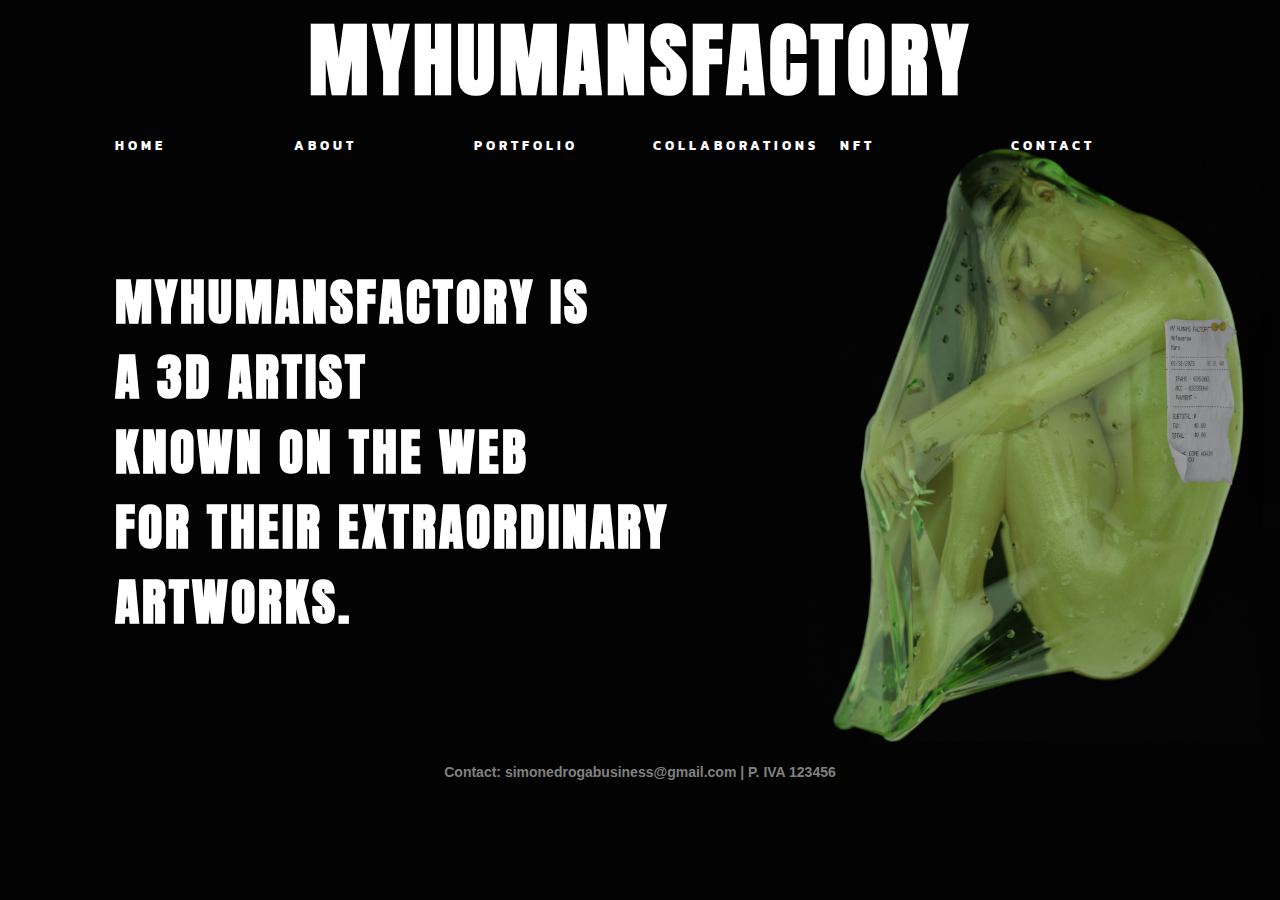
<file: index.html>
<!DOCTYPE html>
<html lang="eng">
<head>

   <title>MY HUMANS FACTORY</title> 
   <link href="https://cdn.jsdelivr.net/npm/bootstrap@5.3.0/dist/css/bootstrap.min.css" rel="stylesheet" integrity="sha384-9ndCyUaIbzAi2FUVXJi0CjmCapSmO7SnpJef0486qhLnuZ2cdeRhO02iuK6FUUVM" crossorigin="anonymous">
  
   <link rel="preconnect" href="https://fonts.googleapis.com">
   <link rel="preconnect" href="/fonts.gstatihttps:/c.com" crossorigin>
   <link href="https://fonts.googleapis.com/css2?family=Anton&display=swap" rel="stylesheet">
   <link rel="preconnect" href="https://fonts.googleapis.com">
   <link rel="preconnect" href="https://fonts.gstatic.com" crossorigin>
   <link href="https://fonts.googleapis.com/css2?family=Kanit:wght@300&display=swap" rel="stylesheet">

   
   <link rel="stylesheet" type="text/css" href="css/stile.css" /> 
   
   
   <meta charset="UTF-8" />
   <meta type="description" content="Myhumansfactory web site" /> 
</head>
<body>
<header>
<h2 class="titolo">MYHUMANSFACTORY</h2>
  
  <nav>
     <ul title="Menu di navigazione principale"> 
	   <li><a href="index.html">HOME</a></li>
       <li><a href="ABOUTME.html" target="blank">ABOUT</a></li>
       <li><a href="PORTFOLIO.html" target="blank">PORTFOLIO</a></li> 
       <li><a href="COLLABORATIONS.html" target="blank">COLLABORATIONS</a></li>
       <li><a href="NFT.html">NFT</a></li>
       <li><a href="CONTACT.html">CONTACT</a></li>
     </ul>
  </nav>
  </header>
  <main>
  
  
     <h1 class="descrizione"> MYHUMANSFACTORY IS <br> A 3D ARTIST <br> KNOWN ON THE WEB <br> FOR THEIR EXTRAORDINARY <br> ARTWORKS.</h1>
	  

<footer>
  <p class="contact-info">Contact: simonedrogabusiness@gmail.com | P. IVA 123456</p>
</footer>

   <script src="https://cdn.jsdelivr.net/npm/@popperjs/core@2.11.8/dist/umd/popper.min.js" integrity="sha384-I7E8VVD/ismYTF4hNIPjVp/Zjvgyol6VFvRkX/vR+Vc4jQkC+hVqc2pM8ODewa9r" crossorigin="anonymous"></script>
   <script src="https://cdn.jsdelivr.net/npm/bootstrap@5.3.0/dist/js/bootstrap.min.js" integrity="sha384-fbbOQedDUMZZ5KreZpsbe1LCZPVmfTnH7ois6mU1QK+m14rQ1l2bGBq41eYeM/fS" crossorigin="anonymous"></script>
   
</body>
</html>
</file>
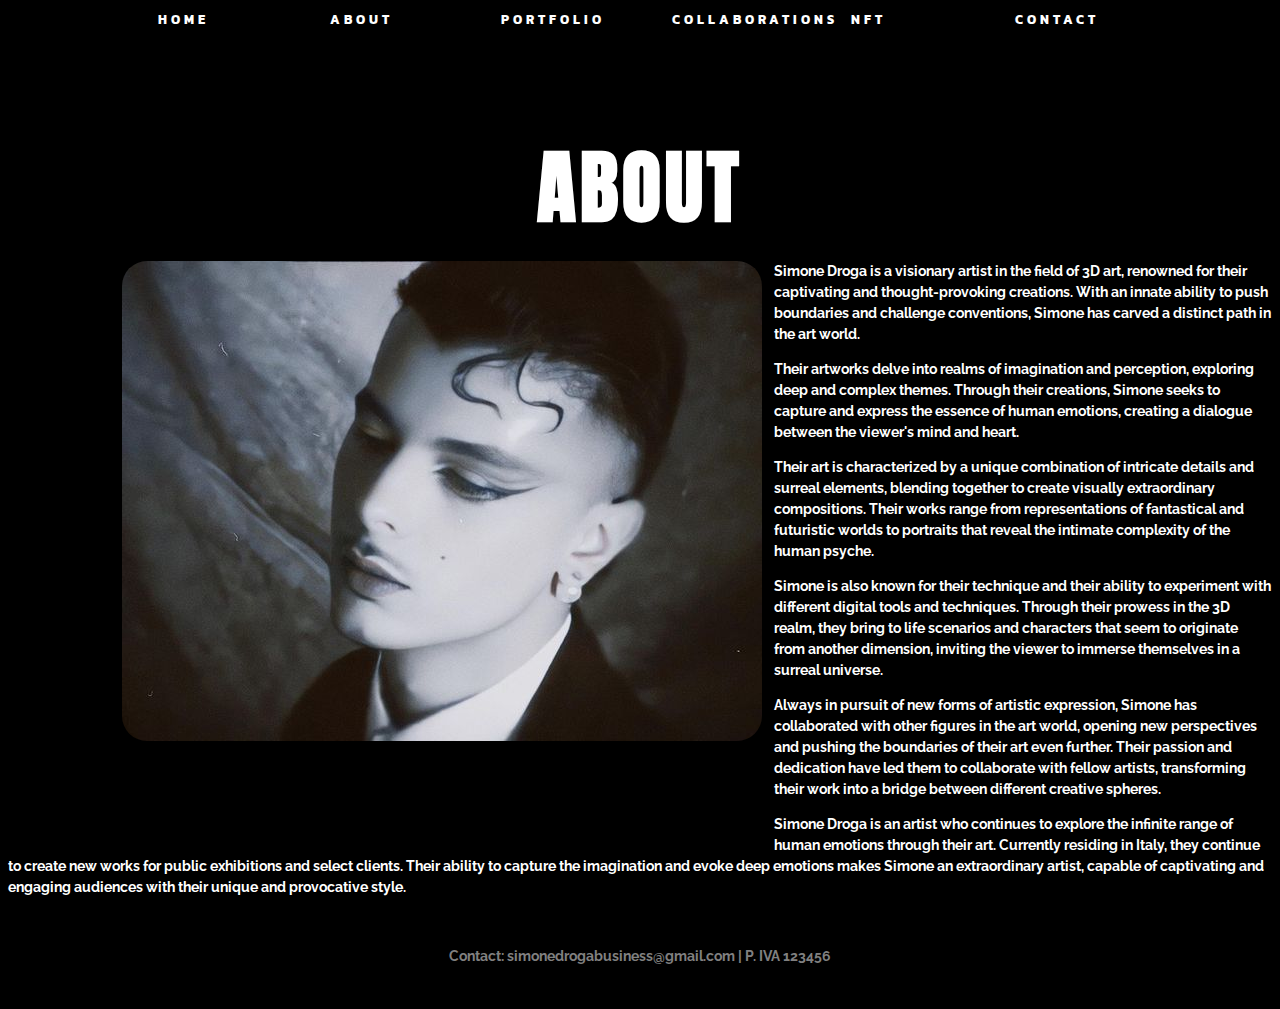
<file: ABOUTME.html>
<!DOCTYPE html>
<html>
<head>
 <link href="https://cdn.jsdelivr.net/npm/bootstrap@5.3.0/dist/css/bootstrap.min.css" rel="stylesheet" integrity="sha384-9ndCyUaIbzAi2FUVXJi0CjmCapSmO7SnpJef0486qhLnuZ2cdeRhO02iuK6FUUVM" crossorigin="anonymous">
<link rel="stylesheet" type="text/css" href="css/stilenuovepagine.css" 

<link rel="preconnect" href="https://fonts.googleapis.com">
   <link rel="preconnect" href="/fonts.gstatihttps:/c.com" crossorigin>
   <link href="https://fonts.googleapis.com/css2?family=Anton&display=swap" rel="stylesheet">
   <link rel="preconnect" href="https://fonts.googleapis.com">
   <link rel="preconnect" href="https://fonts.gstatic.com" crossorigin>
   <link href="https://fonts.googleapis.com/css2?family=Kanit:wght@300&display=swap" rel="stylesheet">
   <link rel="preconnect" href="https://fonts.googleapis.com">
   <link rel="preconnect" href="https://fonts.gstatic.com" crossorigin>
   <link href="https://fonts.googleapis.com/css2?family=Raleway:wght@100&display=swap" rel="stylesheet">

   <title>ABOUT</title> 
</head>
<body>
<nav>
     <ul title="Menu di navigazione principale">
	   <li><a href="index.html">HOME</a></li>
       <li><a href="ABOUTME.html">ABOUT</a></li>
       <li><a href="PORTFOLIO.html" target="blank">PORTFOLIO</a></li> 
       <li><a href="COLLABORATIONS.html">COLLABORATIONS</a></li>
       <li><a href="NFT.html">NFT</a></li>
       <li><a href="CONTACT.html">CONTACT</a></li>
     </ul>
  </nav>
<h1 class="ABOUT"> ABOUT</h1>
<div class="descrizione">

 <img src="css/immagine/ABOUTIMG.jpg" alt="Descrizione immagine">
 
  <p>
   Simone Droga is a visionary artist in the field of 3D art, renowned for their captivating and thought-provoking creations. With an innate ability to push boundaries and challenge conventions, Simone has carved a distinct path in the art world.
</p>
<p>
   Their artworks delve into realms of imagination and perception, exploring deep and complex themes. Through their creations, Simone seeks to capture and express the essence of human emotions, creating a dialogue between the viewer's mind and heart.
</p>
<p>
   Their art is characterized by a unique combination of intricate details and surreal elements, blending together to create visually extraordinary compositions. Their works range from representations of fantastical and futuristic worlds to portraits that reveal the intimate complexity of the human psyche.
</p>
<p>
   Simone is also known for their technique and their ability to experiment with different digital tools and techniques. Through their prowess in the 3D realm, they bring to life scenarios and characters that seem to originate from another dimension, inviting the viewer to immerse themselves in a surreal universe.
</p>
<p>
   Always in pursuit of new forms of artistic expression, Simone has collaborated with other figures in the art world, opening new perspectives and pushing the boundaries of their art even further. Their passion and dedication have led them to collaborate with fellow artists, transforming their work into a bridge between different creative spheres.
</p>
<p>
   Simone Droga is an artist who continues to explore the infinite range of human emotions through their art. Currently residing in Italy, they continue to create new works for public exhibitions and select clients. Their ability to capture the imagination and evoke deep emotions makes Simone an extraordinary artist, capable of captivating and engaging audiences with their unique and provocative style.
</p>
</div>

<footer>
  <p class="contact-info" > Contact: simonedrogabusiness@gmail.com | P. IVA 123456</p>
</footer>
   <script src="https://cdn.jsdelivr.net/npm/@popperjs/core@2.11.8/dist/umd/popper.min.js" integrity="sha384-I7E8VVD/ismYTF4hNIPjVp/Zjvgyol6VFvRkX/vR+Vc4jQkC+hVqc2pM8ODewa9r" crossorigin="anonymous"></script>
   <script src="https://cdn.jsdelivr.net/npm/bootstrap@5.3.0/dist/js/bootstrap.min.js" integrity="sha384-fbbOQedDUMZZ5KreZpsbe1LCZPVmfTnH7ois6mU1QK+m14rQ1l2bGBq41eYeM/fS" crossorigin="anonymous"></script>
   
</body>
</html>
</file>
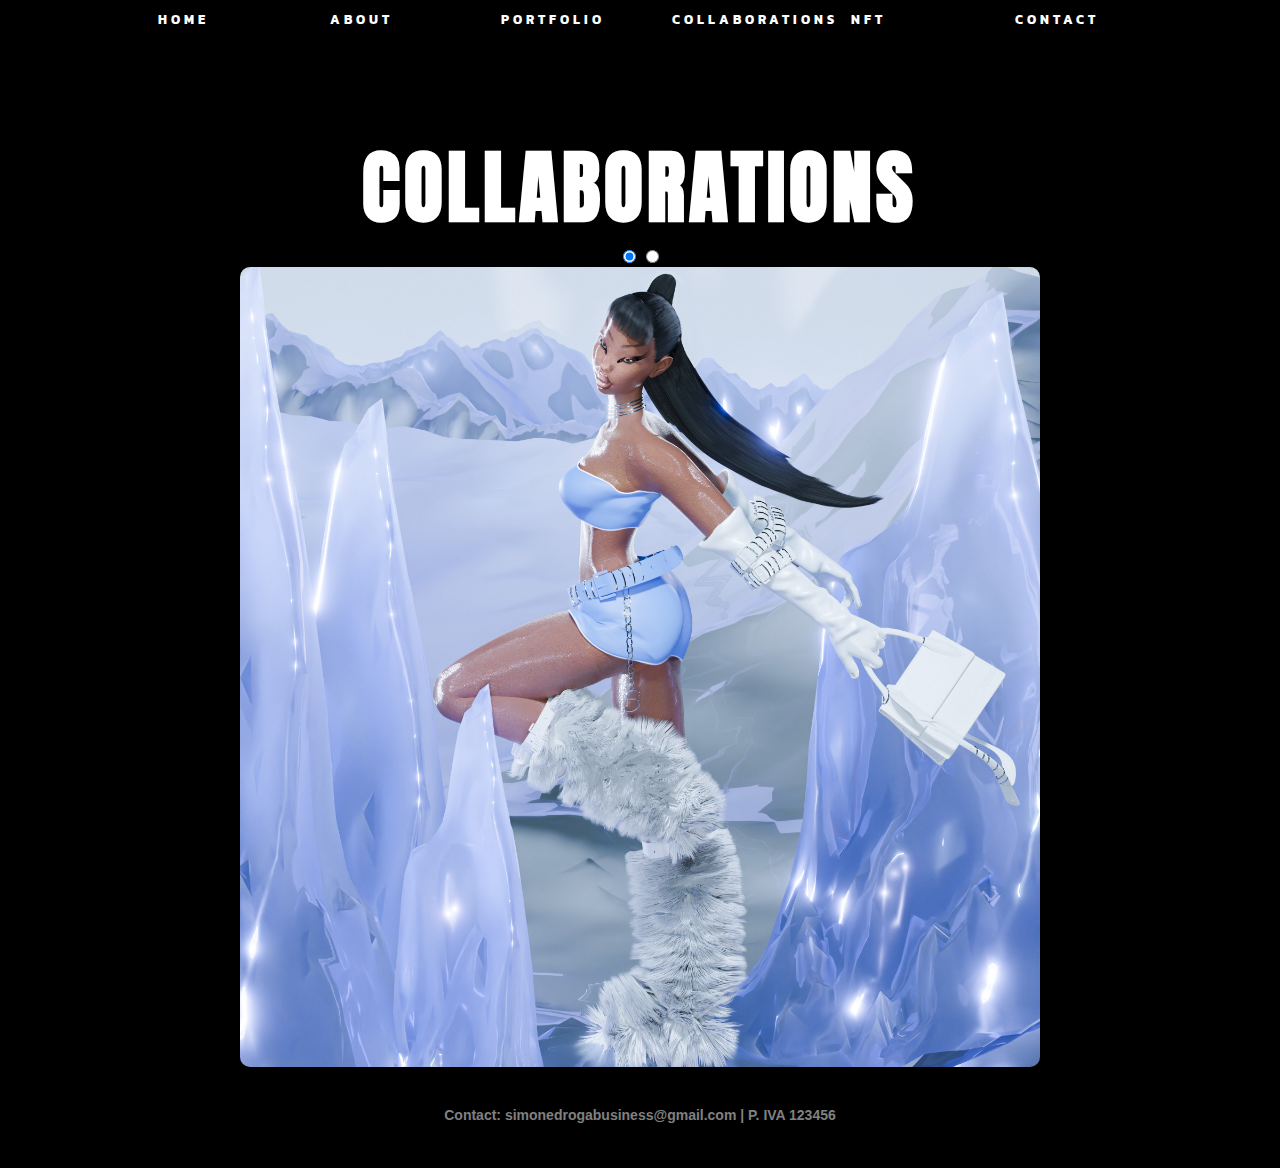
<file: COLLABORATIONS.html>
<!DOCTYPE html>
<html>
<head>
   <title>COLLABORATIONS</title> 
   <link href="https://cdn.jsdelivr.net/npm/bootstrap@5.3.0/dist/css/bootstrap.min.css" rel="stylesheet" integrity="sha384-9ndCyUaIbzAi2FUVXJi0CjmCapSmO7SnpJef0486qhLnuZ2cdeRhO02iuK6FUUVM" crossorigin="anonymous">
</head>

<link rel="stylesheet" type="text/css" href="css/stilenuovepagine.css" 

<link rel="preconnect" href="https://fonts.googleapis.com">
   <link rel="preconnect" href="/fonts.gstatihttps:/c.com" crossorigin>
   <link href="https://fonts.googleapis.com/css2?family=Anton&display=swap" rel="stylesheet">
   <link rel="preconnect" href="https://fonts.googleapis.com">
   <link rel="preconnect" href="https://fonts.gstatic.com" crossorigin>
   <link href="https://fonts.googleapis.com/css2?family=Kanit:wght@300&display=swap" rel="stylesheet">
   
<body>
<nav>
     <ul title="Menu di navigazione principale"> 
	   <li><a href="index.html">HOME</a></li> 
       <li><a href="ABOUTME.html" target="blank">ABOUT</a></li>
       <li><a href="PORTFOLIO.html">PORTFOLIO</a></li>
       <li><a href="COLLABORATIONS.html">COLLABORATIONS</a></li>
       <li><a href="NFT.html">NFT</a></li>
       <li><a href="CONTACT.html">CONTACT</a></li>
     </ul>
  </nav>
  
<h1 class="ABOUT">COLLABORATIONS</h1>

<div class="slideshow">
   <input type="radio" id="slide1" name="slides" checked>
   <input type="radio" id="slide2" name="slides">

   <div class="slides">
      <div class="slide">
         <img src="css/immagine/ICE.jpeg" alt="Opera d'arte 1">
         <div class="overlay">
            <h3>MYHUMANSFACTORY x thestephieharper</h3>
           
         </div>
      </div>
      <div class="slide">
         <img src="css/immagine/FIRE.jpeg" alt="Opera d'arte 2">
         <div class="overlay">
            <h3>MYHUMANSFACTORY x thestephieharper</h3>
           
         </div>
      </div>
   </div>

<footer>
  <p class="contact-info">Contact: simonedrogabusiness@gmail.com | P. IVA 123456</p>
</footer>
   <script src="https://cdn.jsdelivr.net/npm/@popperjs/core@2.11.8/dist/umd/popper.min.js" integrity="sha384-I7E8VVD/ismYTF4hNIPjVp/Zjvgyol6VFvRkX/vR+Vc4jQkC+hVqc2pM8ODewa9r" crossorigin="anonymous"></script>
   <script src="https://cdn.jsdelivr.net/npm/bootstrap@5.3.0/dist/js/bootstrap.min.js" integrity="sha384-fbbOQedDUMZZ5KreZpsbe1LCZPVmfTnH7ois6mU1QK+m14rQ1l2bGBq41eYeM/fS" crossorigin="anonymous"></script>
</body>
</html>
</file>
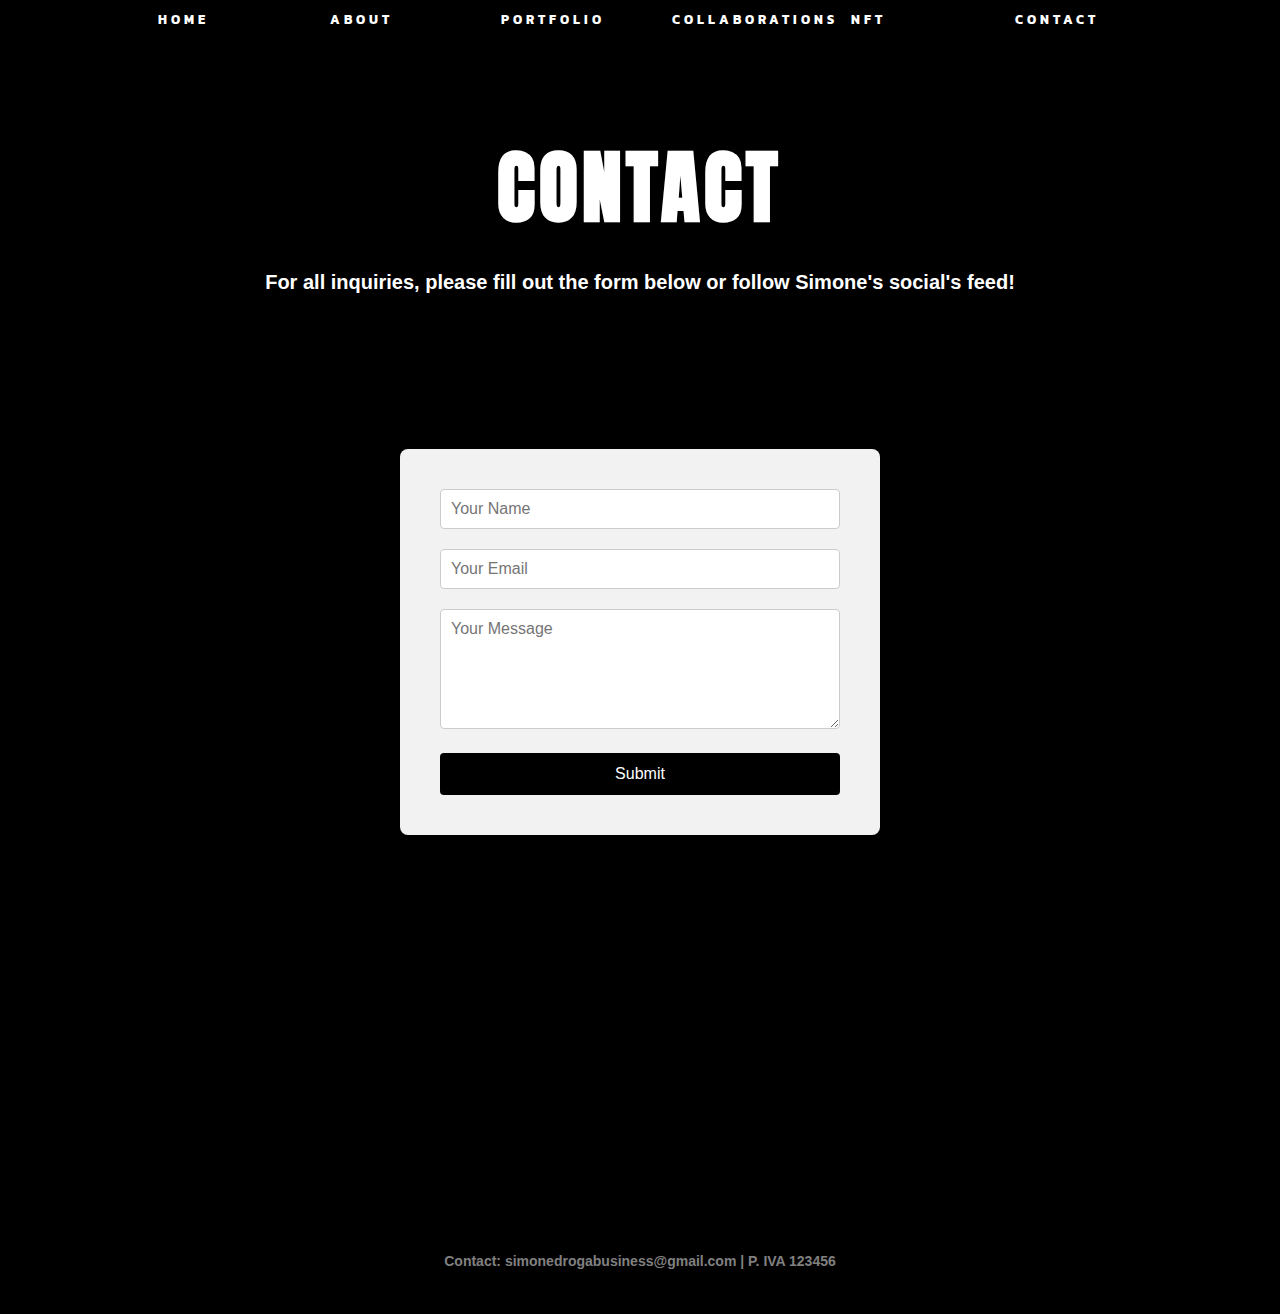
<file: CONTACT.html>
<!DOCTYPE html>
<html>
<head>
   <title>CONTACT</title> 
    <link href="https://cdn.jsdelivr.net/npm/bootstrap@5.3.0/dist/css/bootstrap.min.css" rel="stylesheet" integrity="sha384-9ndCyUaIbzAi2FUVXJi0CjmCapSmO7SnpJef0486qhLnuZ2cdeRhO02iuK6FUUVM" crossorigin="anonymous">
</head>

<link rel="stylesheet" type="text/css" href="css/stilenuovepagine.css" 

<link rel="preconnect" href="https://fonts.googleapis.com">
   <link rel="preconnect" href="/fonts.gstatihttps:/c.com" crossorigin>
   <link href="https://fonts.googleapis.com/css2?family=Anton&display=swap" rel="stylesheet">
   <link rel="preconnect" href="https://fonts.googleapis.com">
   <link rel="preconnect" href="https://fonts.gstatic.com" crossorigin>
   <link href="https://fonts.googleapis.com/css2?family=Kanit:wght@300&display=swap" rel="stylesheet">
   
<body>
<nav>
     <ul title="Menu di navigazione principale"> 
	   <li><a href="index.html">HOME</a></li> 
       <li><a href="ABOUTME.html" target="blank">ABOUT</a></li>
       <li><a href="PORTFOLIO.html">PORTFOLIO</a></li>
       <li><a href="COLLABORATIONS.html">COLLABORATIONS</a></li>
       <li><a href="NFT.html">NFT</a></li>
       <li><a href="CONTACT.html">CONTACT</a></li>
     </ul>
  </nav>
  
<h1 class="ABOUT">CONTACT</h1>

<p class="form-info">For all inquiries, please fill out the form below or follow Simone's social's feed!</p>

<div class="container">
   <div class="contact-form">
      <form action="process.php" method="POST">
         <input type="text" id="name" name="name" placeholder="Your Name" required>
         <input type="email" id="email" name="email" placeholder="Your Email" required>
         <textarea id="message" name="message" placeholder="Your Message" required></textarea>
         <input type="submit" value="Submit">
      </form>
   </div>
</div>
<footer>
  <p class="contact-info"> Contact: simonedrogabusiness@gmail.com | P. IVA 123456</p>
</footer>
   <script src="https://cdn.jsdelivr.net/npm/@popperjs/core@2.11.8/dist/umd/popper.min.js" integrity="sha384-I7E8VVD/ismYTF4hNIPjVp/Zjvgyol6VFvRkX/vR+Vc4jQkC+hVqc2pM8ODewa9r" crossorigin="anonymous"></script>
   <script src="https://cdn.jsdelivr.net/npm/bootstrap@5.3.0/dist/js/bootstrap.min.js" integrity="sha384-fbbOQedDUMZZ5KreZpsbe1LCZPVmfTnH7ois6mU1QK+m14rQ1l2bGBq41eYeM/fS" crossorigin="anonymous"></script>
</body>
</html>
</file>
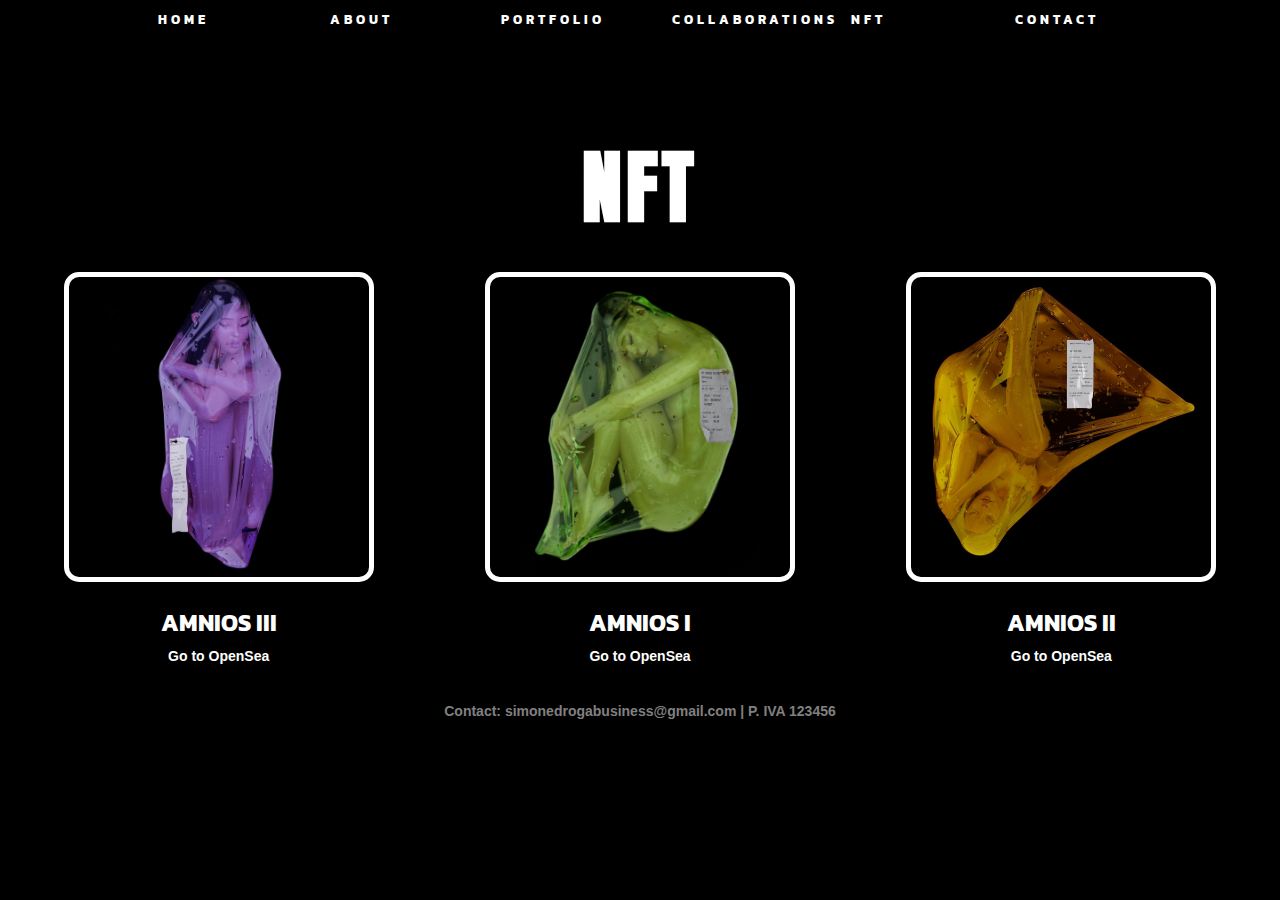
<file: NFT.html>
<!DOCTYPE html>
<html>
<head>
   <title>NFT</title> 
    <link href="https://cdn.jsdelivr.net/npm/bootstrap@5.3.0/dist/css/bootstrap.min.css" rel="stylesheet" integrity="sha384-9ndCyUaIbzAi2FUVXJi0CjmCapSmO7SnpJef0486qhLnuZ2cdeRhO02iuK6FUUVM" crossorigin="anonymous">
</head>

<link rel="stylesheet" type="text/css" href="css/stilenuovepagine.css" 

<link rel="preconnect" href="https://fonts.googleapis.com">
   <link rel="preconnect" href="/fonts.gstatihttps:/c.com" crossorigin>
   <link href="https://fonts.googleapis.com/css2?family=Anton&display=swap" rel="stylesheet">
   <link rel="preconnect" href="https://fonts.googleapis.com">
   <link rel="preconnect" href="https://fonts.gstatic.com" crossorigin>
   <link href="https://fonts.googleapis.com/css2?family=Kanit:wght@300&display=swap" rel="stylesheet">
   
<body>
<nav>
     <ul title="Menu di navigazione principale"> 
	   <li><a href="index.html">HOME</a></li>
       <li><a href="ABOUTME.html" target="blank">ABOUT</a></li>
       <li><a href="PORTFOLIO.html">PORTFOLIO</a></li>
       <li><a href="COLLABORATIONS.html">COLLABORATIONS</a></li>
       <li><a href="NFT.html">NFT</a></li>
       <li><a href="CONTACT.html">CONTACT</a></li>
     </ul>
  </nav>
  
<h1 class="ABOUT">NFT</h1>


<div class="artwork-container">
   <div class="artwork">
      <img src="css/immagine/AMNIOSIII.jpg" alt="Opera NFT 1">
      <div class="artwork-info">
         <h3 class="artwork-title">AMNIOS III</h3>
         <a href="https://opensea.io/assets/matic/0x2953399124f0cbb46d2cbacd8a89cf0599974963/39472615007187753871141950800965844759489691065803863328269838258929722720257" class="opensea-link">Go to OpenSea</a>
      </div>
   </div>

   <div class="artwork">
      <img src="css/immagine/AMNIOSI.jpg" alt="Opera NFT 2">
	  
      <div class="artwork-info">
         <h3 class="artwork-title">AMNIOS I</h3>
         <a href="https://opensea.io/assets/matic/0x2953399124f0cbb46d2cbacd8a89cf0599974963/39472615007187753871141950800965844759489691065803863328269838256730699464705" class="opensea-link">Go to OpenSea</a>
      </div>
   </div>

   <div class="artwork">
      <img src="css/immagine/AMNIOSII.jpg" alt="Opera NFT 3">
      <div class="artwork-info">
         <h3 class="artwork-title">AMNIOS II</h3>
         <a href="https://opensea.io/assets/matic/0x2953399124f0cbb46d2cbacd8a89cf0599974963/39472615007187753871141950800965844759489691065803863328269838257830211092481" class="opensea-link">Go to OpenSea</a>
      </div>
   </div>
</div>
<footer>
  <p class="contact-info"> Contact: simonedrogabusiness@gmail.com | P. IVA 123456</p>
</footer>
   <script src="https://cdn.jsdelivr.net/npm/@popperjs/core@2.11.8/dist/umd/popper.min.js" integrity="sha384-I7E8VVD/ismYTF4hNIPjVp/Zjvgyol6VFvRkX/vR+Vc4jQkC+hVqc2pM8ODewa9r" crossorigin="anonymous"></script>
   <script src="https://cdn.jsdelivr.net/npm/bootstrap@5.3.0/dist/js/bootstrap.min.js" integrity="sha384-fbbOQedDUMZZ5KreZpsbe1LCZPVmfTnH7ois6mU1QK+m14rQ1l2bGBq41eYeM/fS" crossorigin="anonymous"></script>
</body>
</html>
</file>
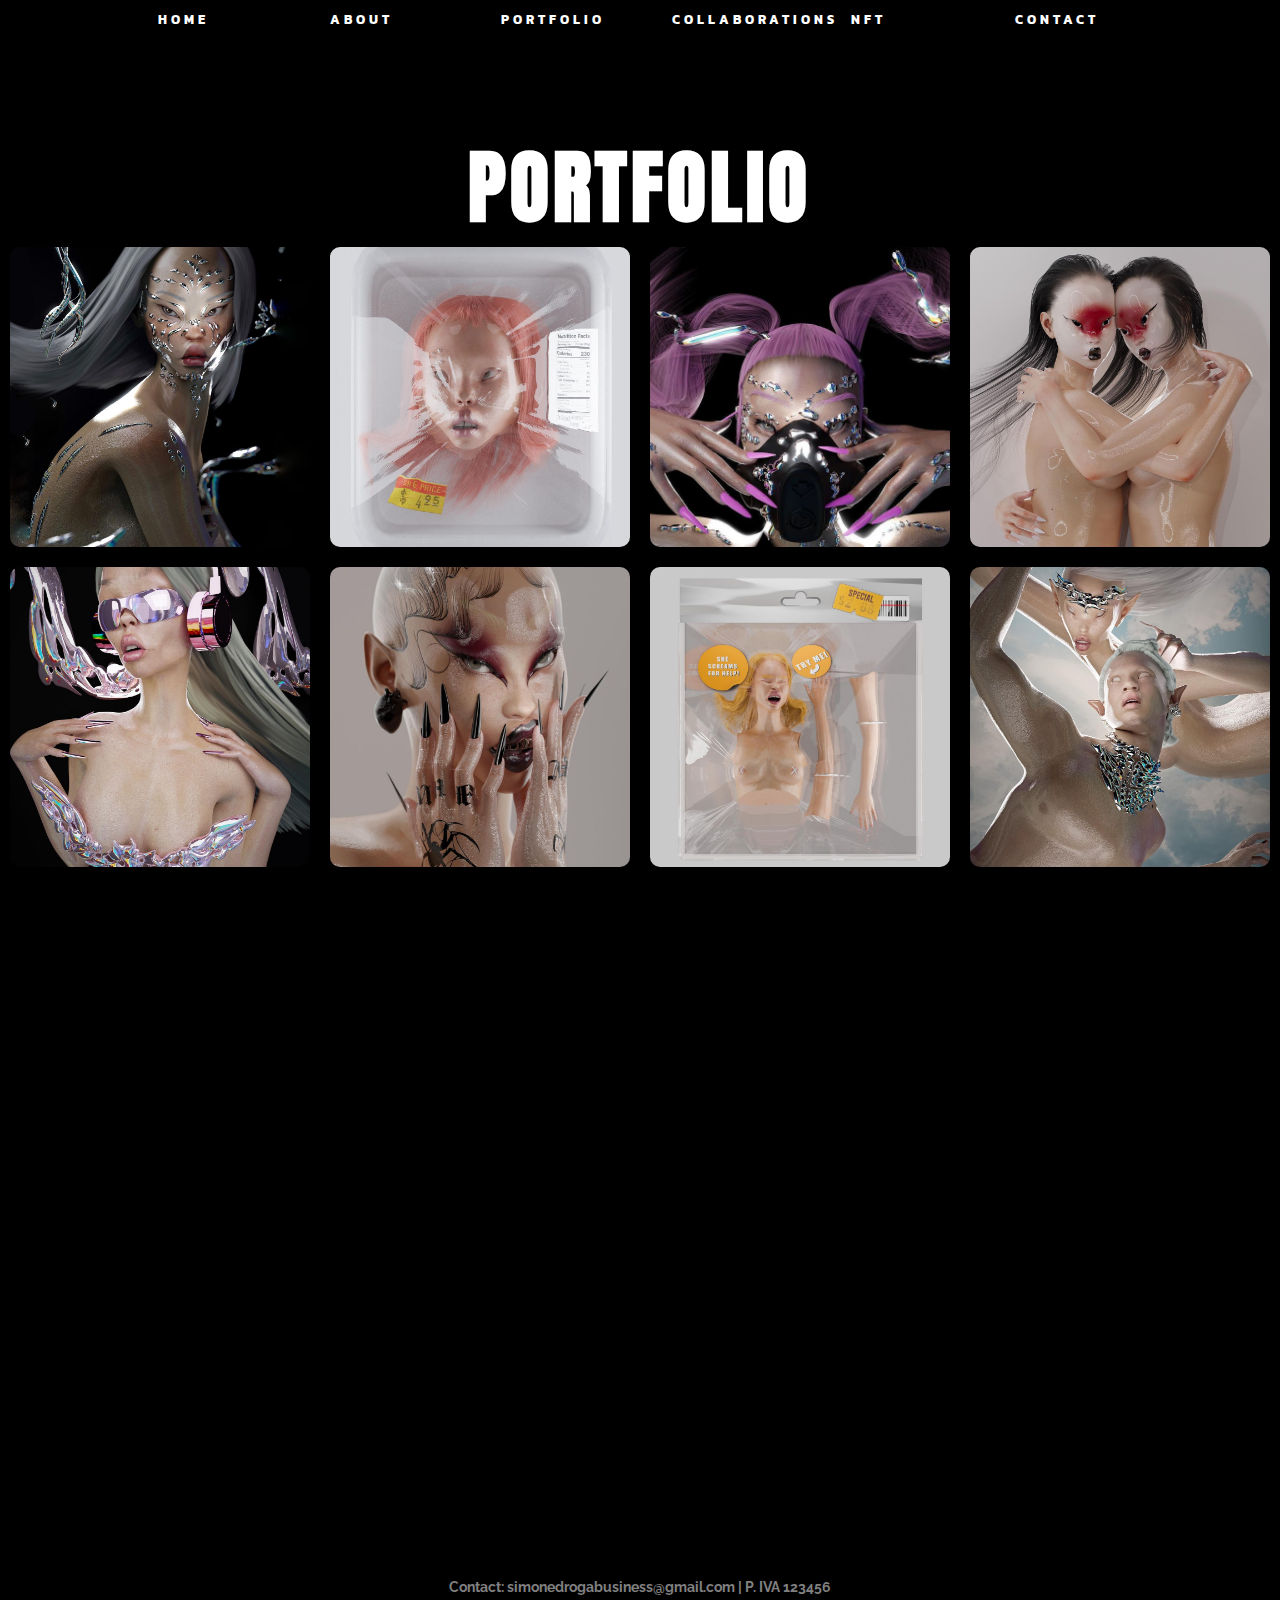
<file: PORTFOLIO.html>
<!DOCTYPE html>
<html>
<head>
   <title>PORTFOLIO</title> 
    <link href="https://cdn.jsdelivr.net/npm/bootstrap@5.3.0/dist/css/bootstrap.min.css" rel="stylesheet" integrity="sha384-9ndCyUaIbzAi2FUVXJi0CjmCapSmO7SnpJef0486qhLnuZ2cdeRhO02iuK6FUUVM" crossorigin="anonymous">
</head>

<link rel="stylesheet" type="text/css" href="css/stilenuovepagine.css"> 

<link rel="preconnect" href="https://fonts.googleapis.com">
   <link rel="preconnect" href="/fonts.gstatihttps:/c.com" crossorigin>
   <link href="https://fonts.googleapis.com/css2?family=Anton&display=swap" rel="stylesheet">
   <link rel="preconnect" href="https://fonts.googleapis.com">
   <link rel="preconnect" href="https://fonts.gstatic.com" crossorigin>
   <link href="https://fonts.googleapis.com/css2?family=Kanit:wght@300&display=swap" rel="stylesheet">
   <link rel="preconnect" href="https://fonts.googleapis.com">
   <link rel="preconnect" href="https://fonts.gstatic.com" crossorigin>
   <link href="https://fonts.googleapis.com/css2?family=Raleway:wght@100&display=swap" rel="stylesheet">

<body>
<nav>
     <ul title="Menu di navigazione principale"> 
	   <li><a href="index.html">HOME</a></li> 
       <li><a href="ABOUTME.html" target="blank">ABOUT</a></li>
       <li><a href="PORTFOLIO.html">PORTFOLIO</a></li>
       <li><a href="COLLABORATIONS.html">COLLABORATIONS</a></li>
       <li><a href="NFT.html">NFT</a></li>
       <li><a href="CONTACT.html">CONTACT</a></li>
     </ul>
  </nav>
  
<h1 class="ABOUT">PORTFOLIO</h1>
 <div class="portfolio">
  <a href="https://www.instagram.com/p/Cnw-dw1rwFZ/" target="_blank">
      <div class="item">
         <img src="css/immagine/VIACOLVENTO.jpg" alt="Project 1">
         <div class="overlay">
            <p>VIACOLVENTO</p>
         </div>
      </div>
	  </a>
	  <a href="https://www.instagram.com/p/Co2h3-UrUKC/" target="_blank">
      <div class="item">
         <img src="css/immagine/FUTUREMEAT.jpg" alt="Project 2">
         <div class="overlay">
            <p>FUTURE MEAT</p>
         </div>
      </div>
	  </a>
	  <a href="https://www.instagram.com/p/CnzOp0kIxG5/" target="_blank">
      <div class="item">
         <img src="css/immagine/AISHITERU.jpg" alt="Project 3">
         <div class="overlay">
            <p>AISHITERU</p>
         </div>
      </div>
	  </a>
	   <a href="https://www.instagram.com/p/Cq8SaS9NeEg/" target="_blank">
	  <div class="item">
         <img src="css/immagine/HINOMARU.jpg" alt="Project 4">
         <div class="overlay">
            <p>HINOMARU</p>
         </div>
		 </div>
		 </a>
		 <a href="https://www.instagram.com/p/CnXOqLFLupq/" target="_blank">
		 <div class="item">
         <img src="css/immagine/VIBING.jpg" alt="Project 5">
         <div class="overlay">
            <p>VIBING</p>
         </div>
		  </div>
		  </a>
		  <a href="https://www.instagram.com/p/Cp8BacKIpUD/" target="_blank">
		 <div class="item">
         <img src="css/immagine/ELEGANCE.jpg" alt="Project 6">
         <div class="overlay">
            <p>ELEGANCE</p>
         </div>
		  </div>
		  </a>
		  <a href="https://www.instagram.com/p/Co-OVfmtVQH/" target="_blank">
		 <div class="item">
         <img src="css/immagine/SPECIALPRIZE.jpg" alt="Project 7">
         <div class="overlay">
            <p>SPECIAL PRIZE</p>
         </div>
		 </div>
		 </a>
		 <div class="item">
		 <a href="https://www.instagram.com/p/CncYKGrrG3d/" target="_blank">
         <img src="css/immagine/DINASTY.jpg" alt="Project 8">
         <div class="overlay">
            <p>DINASTY</p>
         </div>	 
		 </div>
		 </a>
		 <div>
		 <iframe width="356" height="632" src="https://www.youtube.com/embed/ybLFO8PeYPI" title="SaveInsta App   3023639240697675103 8975902904" frameborder="0" allow="accelerometer; autoplay; clipboard-write; encrypted-media; gyroscope; picture-in-picture; web-share" allowfullscreen></iframe>
		 </div>
		 <div>
		 <iframe width="356" height="632" src="https://www.youtube.com/embed/PzyI-8qVw48" title="CRIMINAL IN FUTURISTIC TOKYO." frameborder="0" allow="accelerometer; autoplay; clipboard-write; encrypted-media; gyroscope; picture-in-picture; web-share" allowfullscreen></iframe>
		 </div>
		 <div>
		 <iframe width="356" height="632" src="https://www.youtube.com/embed/UK_1v7CHyk8" title="NEWBORN." frameborder="0" allow="accelerometer; autoplay; clipboard-write; encrypted-media; gyroscope; picture-in-picture; web-share" allowfullscreen></iframe>
		 </div>
	
		 <footer>
  <p class="contact-info"> Contact: simonedrogabusiness@gmail.com | P. IVA 123456</p>
</footer>
   <script src="https://cdn.jsdelivr.net/npm/@popperjs/core@2.11.8/dist/umd/popper.min.js" integrity="sha384-I7E8VVD/ismYTF4hNIPjVp/Zjvgyol6VFvRkX/vR+Vc4jQkC+hVqc2pM8ODewa9r" crossorigin="anonymous"></script>
   <script src="https://cdn.jsdelivr.net/npm/bootstrap@5.3.0/dist/js/bootstrap.min.js" integrity="sha384-fbbOQedDUMZZ5KreZpsbe1LCZPVmfTnH7ois6mU1QK+m14rQ1l2bGBq41eYeM/fS" crossorigin="anonymous"></script>
</body>
</html>
</file>
<file: css/stile.css>
html {
	font-size: 10px;
}

body {
	font-size: 1rem;
	color: white;
	font-size: 2.8rem;
	font-weight: bold;
	font-family: 'Manrope', sans-serif;
	text-align: center;
	line-height: 1.5;
	background-image: url("immagine/meta.jpg");
	background-attachment: fixed;
	background-position: center;
	background-repeat: no-repeat;
	background-size: cover;
}

h1, h2, h3 {
	color: white;
	font-family: 'Comfortaa', cursive;
	text-align: center;
	text-transform: uppercase;
}

h1 {
	font-size: 30px;
}

h2 {
	font-size: 20px;
}

h3 {
	font-size: 16px;
}

nav {
	
}

a:hover {
	color: #494949;
	transition: all 0.3s ease 0s;
}

nav a {
	color: white;
	font-size: 13px;
	font-family: 'Kanit', sans-serif;
	text-decoration: none;
	letter-spacing: 4px;
}

footer nav a {
	font-size: 1rem;
}

nav ul li {
	list-style: none;
	width: 4%;
	float: left;
	margin: 0% 1% 8% 9%;
	margin-top: 0%;
	padding-top: 0%;
}

.titolo {
	font-family: 'Anton', sans-serif;
	letter-spacing: 4px;
	font-size: 80px;
}

.descrizione {
	font-family: 'Anton', sans-serif;
	text-align: left;
	font-size: 50px;
	letter-spacing: 3px;
	margin: 0% 1% 8% 9%;
}

* {
	padding: 0;
	margin: 0;
}

footer {
	background-color: rgba(0, 0, 0, 0);
	color: grey;
	text-align: center;
	padding: 20px;
}

.contact-info {
	font-family: 'raleway', sans-serif;
	font-size: 14px;
}

@media (max-width: 576px) {
	.titolo {
		font-size: 50px;
	}

	.descrizione {
		font-size: 20px;
		margin: 0;
	}

	nav ul li {
		width: 100%;
		margin: 2% 0;
	}

	h1 {
		width: 100%;
	}
</file>
<file: css/stilenuovepagine.css>
html {
  font-size: 10px;
}

body {
  font-size: 1rem;
  color: white;
  font-weight: bold;
  font-family: 'Manrope', sans-serif;
  text-align: center;
  line-height: 1.5;
  background-color: black;
}

h1 {
  font-size: 30px;
  color: white;
  font-family: 'Comfortaa', cursive;
  text-align: center;
  text-transform: uppercase;
}

h2 {
  font-size: 20px;
  color: white;
  font-family: 'Comfortaa', cursive;
  text-align: center;
  text-transform: uppercase;
}

h3 {
  font-family: 'Raleway', sans-serif;
  font-size: 16px;
}

a:hover {
  color: #494949;
  transition: all 0.3s ease 0s;
}

nav a {
  color: white;
  font-size: 13px;
  font-family: 'Kanit', sans-serif;
  text-decoration: none;
  letter-spacing: 4px;
}

footer nav a {
  font-size: 1rem;
}

nav ul li {
  list-style: none;
  width: 4%;
  float: left;
  margin: 0% 1% 8% 9%;
  margin-top: 0%;
  padding-top: 0%;
}

.titolo {
  font-family: 'Anton', sans-serif;
  letter-spacing: 4px;
  font-size: 80px;
}

.descrizione {
  font-family: 'Raleway', sans-serif;
  text-align: left;
  font-size: 14px;
}

.descrizione img {
  float: left;
  border-radius: 25px;
  margin-right: 20px;
  max-width: 1000px;
  height: auto;
  margin: 0% 1% 8% 9%;
}

.ABOUT {
  color: white;
  font-family: 'Anton', sans-serif;
  text-align: center;
  letter-spacing: 4px;
  font-size: 80px;
  margin: 0 auto;
}

.portfolio {
  display: flex;
  flex-wrap: wrap;
  justify-content: center;
  gap: 20px;
}

.portfolio .item {
  width: 300px;
  height: 300px;
  overflow: hidden;
  position: relative;
  border-radius: 10px;
  box-shadow: 0 2px 5px rgba(0, 0, 0, 0.3);
  transition: transform 0.3s ease;
}

.portfolio .item:hover {
  transform: scale(1.05);
}

.portfolio .item img {
  width: 100%;
  height: 100%;
  object-fit: cover;
  transition: opacity 0.3s ease;
}

.portfolio .item:hover img {
  opacity: 0.7;
}

.portfolio .item .overlay {
  position: absolute;
  top: 0;
  left: 0;
  width: 100%;
  height: 100%;
  background-color: rgba(0, 0, 0, 0.7);
  opacity: 0;
  transition: opacity 0.3s ease;
  display: flex;
  justify-content: center;
  align-items: center;
  text-align: center;
}

.portfolio .item:hover .overlay {
  opacity: 1;
}

.portfolio .item .overlay p {
  color: white;
  font-size: 20px;
  font-weight: bold;
}

.slideshow {
  position: relative;
  width: 100%;
  max-width: 800px;
  margin: 0 auto;
  overflow: hidden;
}

.slides {
  display: flex;
  transition: transform 0.5s ease;
  animation: none;
}

.slide {
  flex: 0 0 100%;
  position: relative;
}

.slide img {
  width: 100%;
  height: auto;
  border-radius: 10px;
}

.overlay {
  position: absolute;
  top: 0;
  left: 0;
  width: 100%;
  height: 100%;
  display: flex;
  flex-direction: column;
  justify-content: center;
  align-items: center;
  background-color: rgba(0, 0, 0, 0.5);
  color: white;
  opacity: 0;
  transition: opacity 0.3s ease;
  padding: 20px;
  text-align: center;
}

.slide:hover .overlay {
  opacity: 1;
}

.overlay h3 {
  font-size: 24px;
  margin-bottom: 10px;
}




input[type="radio"]:checked + .slides {
  transform: translateX(-100%);
}

input[type="radio"]:checked ~ .navigation label {
  background-color: gray;
}

.container {
  display: flex;
  justify-content: center;
  align-items: center;
  height: 100vh;
}

.contact-form {
  width: 400px;
  padding: 40px;
  background-color: #f2f2f2;
  border-radius: 8px;
  margin-top: -250px;
}

.form-info {
  font-family: 'Raleway', sans-serif;
  font-size: 20px;
}

input[type="text"],
input[type="email"],
textarea {
  width: 100%;
  padding: 10px;
  margin-bottom: 20px;
  border: 1px solid #ccc;
  border-radius: 4px;
  box-sizing: border-box;
  font-size: 16px;
  font-family: 'Raleway', sans-serif;
}

textarea {
  height: 120px;
}

input[type="submit"] {
  width: 100%;
  background-color: black;
  color: white;
  padding: 12px 20px;
  border: none;
  border-radius: 4px;
  cursor: pointer;
  font-size: 16px;
}

input[type="submit"]:hover {
  background-color: #333333;
}

input[type="text"]:focus,
input[type="email"]:focus,
textarea:focus {
  border-color: #777777;
}

.artwork-container {
  display: flex;
  justify-content: space-around;
  align-items: center;
  margin-top: 30px;
}

.artwork {
  text-align: center;
}

.artwork img {
  width: 300px;
  height: 300px;
  object-fit: contain;
  border-radius: 10px;
  outline: 5px solid white;
  transition: transform 0.3s ease;
  transform-style: preserve-3d;
}

.artwork img:hover {
  transform: translateZ(40px) scale(1.05);
}

.artwork-info {
  margin-top: 10px;
}

.artwork-title {
  font-family: 'Kanit', sans-serif;
  font-size: 24px;
  margin-bottom: 5px;
}

.artwork-location {
  font-family: 'Raleway', sans-serif;
  font-size: 14px;
  margin-bottom: 5px;
}

.opensea-link {
  font-family: 'Raleway', sans-serif;
  font-size: 14px;
  color: white;
  text-decoration: none;
}

footer {
  background-color: rgba(0, 0, 0, 0);
  color: grey;
  text-align: center;
  padding: 20px;
}

.contact-info {
  font-family: 'raleway', sans-serif;
  font-size: 14px;
  text-align: center;
}

h1 {
  width: 66%;
}

@media (max-width: 576px) {
  html {
    font-size: 8px;
  }
  
  h1 {
    width: 100%;
  }

  .portfolio .item {
    width: 45%;
  }

  .slides {
    display: flex;
    flex-wrap: wrap;
    transform: none;
  }

  .slide {
    flex: 0 0 50%;
  }

  .container {
    height: auto;
  }

  .contact-form {
    width: 80%;
    margin-top: 0;
  }

  .artwork img {
    width: 100%;
    height: auto;
  }
}

@media (max-width: 576px) {
  html {
    font-size: 6px;
  }

  h1 {
    font-size: 24px;
  }

  h2 {
    font-size: 16px;
  }

  h3 {
    font-size: 12px;
  }

  .portfolio .item {
    width: 90%;
  }

  .slides {
    display: flex;
    flex-wrap: wrap;
    transform: none;
  }

  .slide {
    flex: 0 0 100%;
  }

  .container {
    height: auto;
  }

  .contact-form {
    width: 90%;
    margin-top: 0;
  }

  .artwork img {
    width: 100%;
    height: auto;
  }
}
</file>
